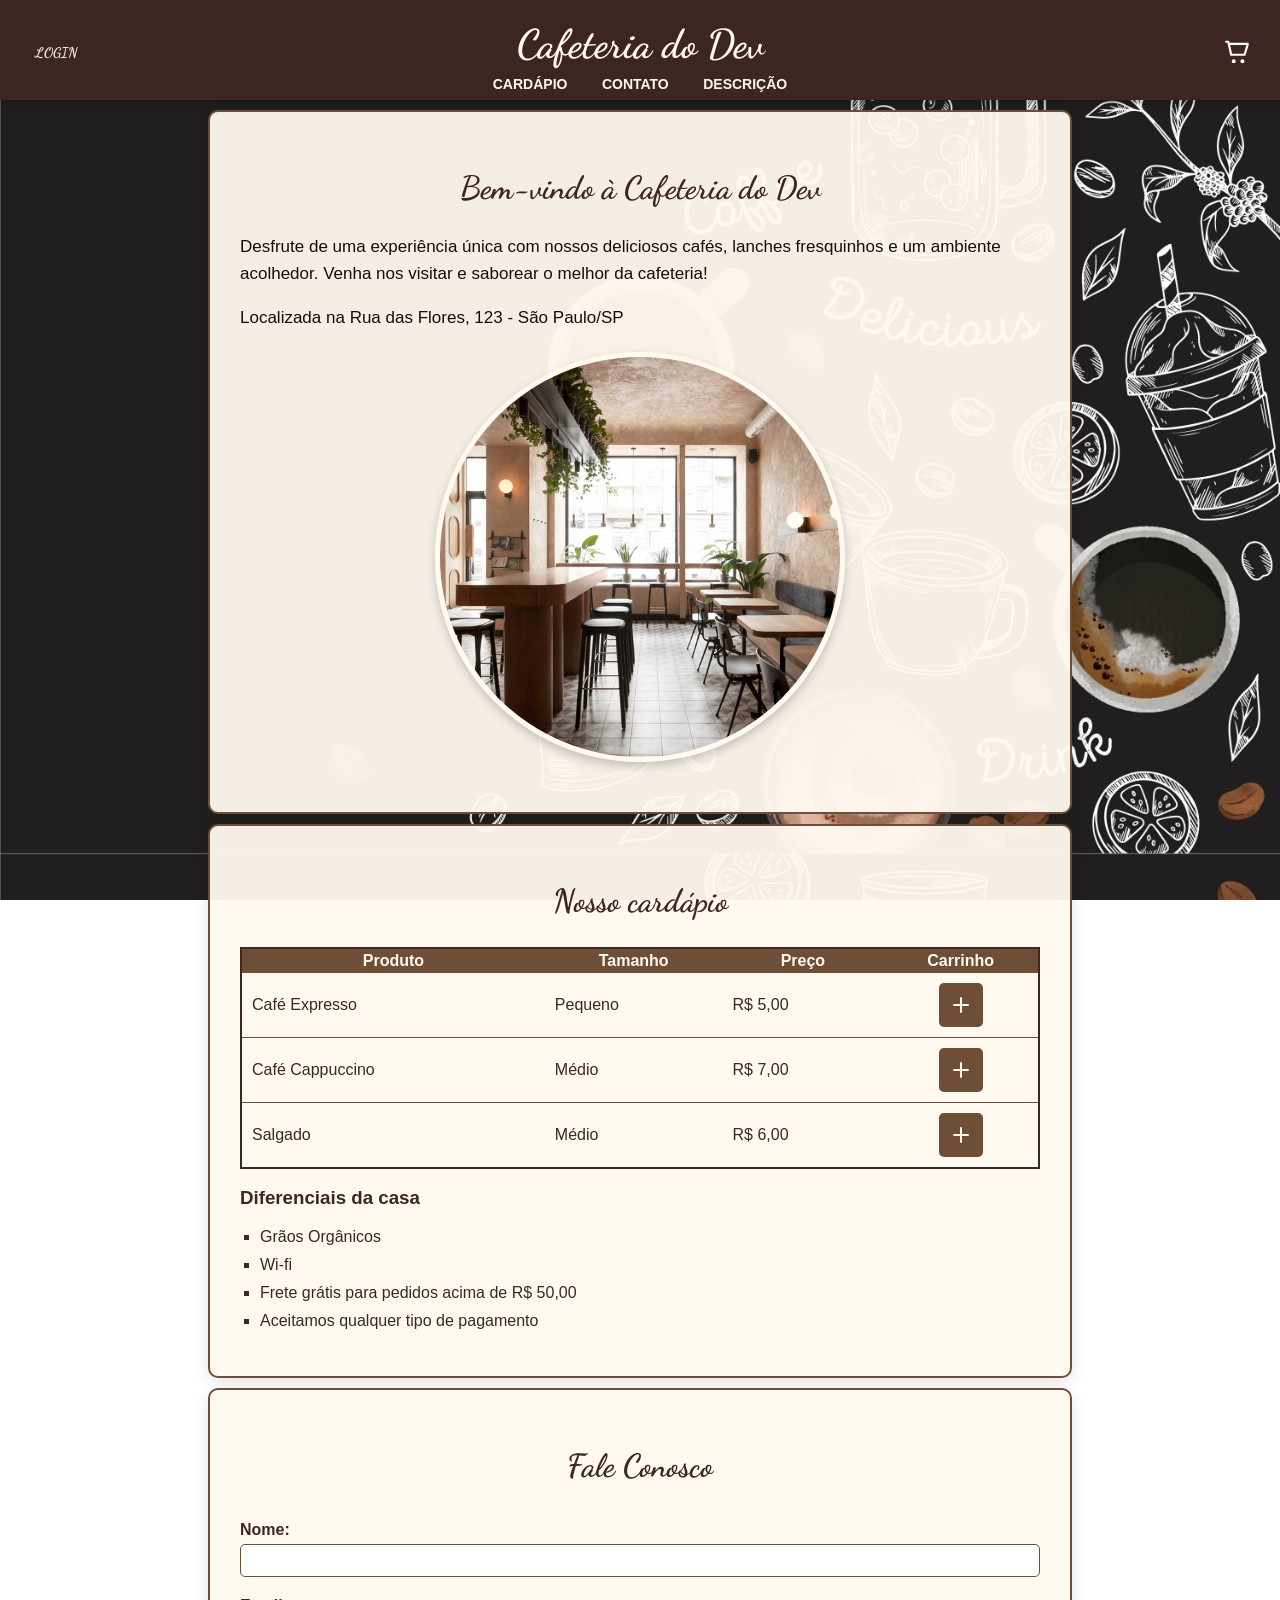
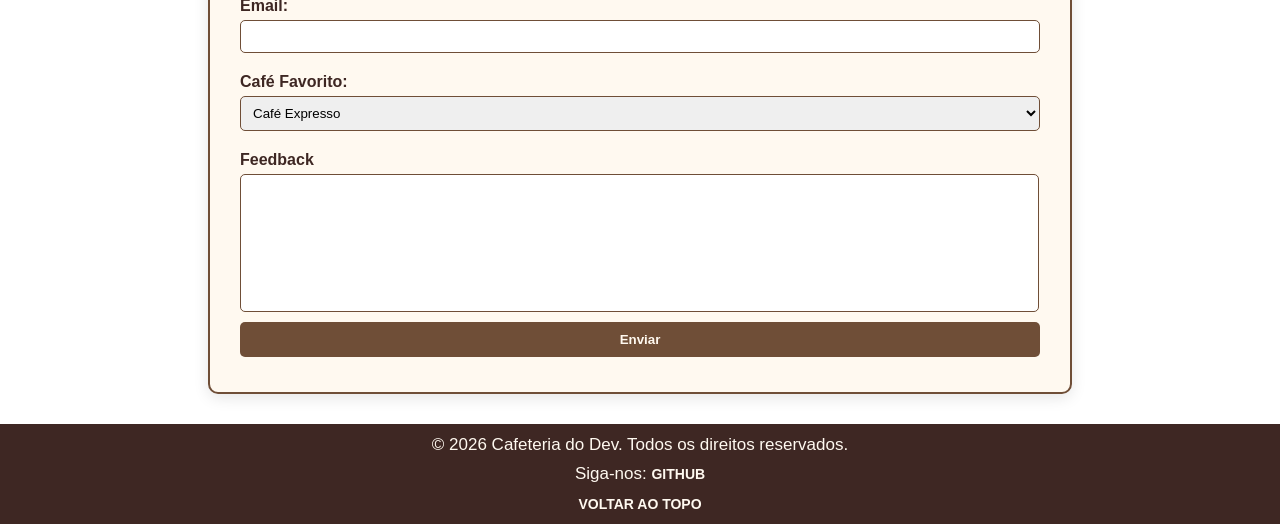
<file: index.html>
<!DOCTYPE html>
<html lang="pt-br">
<head>
    <meta charset="UTF-8">
    <meta name="viewport" content="width=device-width, initial-scale=1.0">
    <link rel="stylesheet" href="style.css">
    <link rel="preconnect" href="https://fonts.googleapis.com">
<link rel="preconnect" href="https://fonts.gstatic.com" crossorigin>
<link href="https://fonts.googleapis.com/css2?family=Dancing+Script:wght@400..700&display=swap" rel="stylesheet">
    <title>Cafeteria</title>
</head>
<body>
    <header>
        <h1>Cafeteria do Dev</h1>
        <h2 class="nome"><a href="#contato">Login</a></h2>
        <button id="open-modal" class="modal-carrinho">
            <svg width="24" height="24" viewBox="0 0 24 24" fill="none" xmlns="http://www.w3.org/2000/svg">
            <path d="M2 2H4L6.6 14H19L22 4H5.5" stroke="currentColor" stroke-width="2" stroke-linecap="round" stroke-linejoin="round"/>
            
            <circle cx="9" cy="20" r="1.8" fill="currentColor"/>
            
            <circle cx="17" cy="20" r="1.8" fill="currentColor"/>
            </svg>
        </button>
        <div class="ancoras">
            <a href="#cardapio">Cardápio</a>
            <a href="#contato">Contato</a>
            <a href="#descricao-cafeteria">Descrição</a>
        </div>
    </header>
    <main>
        <section id="inicio"></section>
        <!-- Modal -->
        <div id="fade" class="hide"></div>
        <div id="modal" class="hide">
            <div class="modal-header">
                <h2>Seu Carrinho</h2>
                <button id="close-modal">Fechar</button>
            </div>
            <div class="modal-body">
                <ul id="itens-carrinho"></ul>
                <p>Total : <span id="preco-total">R$ 0,00</span></p>
            </div>
        </div>

        <section id="descricao-cafeteria">
            <div class="descricao-cafeteria">
                <h2>Bem-vindo à Cafeteria do Dev</h2>
                <p>Desfrute de uma experiência única com nossos deliciosos cafés, lanches fresquinhos e um ambiente acolhedor. Venha nos visitar e saborear o melhor da cafeteria!</p>
                <p>Localizada na Rua das Flores, 123 - São Paulo/SP</p>
                <img src="cafeteria.jpg" alt="Foto da cafeteria">
            </div>
        </section>
        <section id="cardapio">
            <div class="cardapio">
                <h2>Nosso cardápio</h2>
                <table>
                    <tr>
                        <th>Produto</th>
                        <th>Tamanho</th>
                        <th>Preço</th>
                        <th>Carrinho</th>
                    </tr>
                    <tr>
                        <td id="cafe-expresso">Café Expresso</td>
                        <td>Pequeno</td>
                        <td>R$ 5,00</td>
                        <td><button class="adicionar-carrinho">
                            <svg width="24" height="24" viewBox="0 0 24 24" fill="none" xmlns="http://www.w3.org/2000/svg">
                            <path d="M12 5V19M5 12H19" stroke="currentColor" stroke-width="2" stroke-linecap="round" stroke-linejoin="round"/>
                            </svg>
                        </button></td>
                    </tr>
                    <tr>
                        <td id="cafe-cappuccino">Café Cappuccino</td>
                        <td>Médio</td>
                        <td>R$ 7,00</td>
                        <td><button class="adicionar-carrinho">
                            <svg width="24" height="24" viewBox="0 0 24 24" fill="none" xmlns="http://www.w3.org/2000/svg">
                            <path d="M12 5V19M5 12H19" stroke="currentColor" stroke-width="2" stroke-linecap="round" stroke-linejoin="round"/>
                            </svg>
                        </button></td>
                    </tr>
                    <tr>
                        <td id="salgado">Salgado</td>
                        <td>Médio</td>
                        <td>R$ 6,00</td>
                        <td><button class="adicionar-carrinho">
                            <svg width="24" height="24" viewBox="0 0 24 24" fill="none" xmlns="http://www.w3.org/2000/svg">
                            <path d="M12 5V19M5 12H19" stroke="currentColor" stroke-width="2" stroke-linecap="round" stroke-linejoin="round"/>
                            </svg>
                        </button></td>
                    </tr>
                </table>
                <h3>Diferenciais da casa</h3>
                <ul>
                    <li>Grãos Orgânicos</li>
                    <li>Wi-fi</li>
                    <li>Frete grátis para pedidos acima de R$ 50,00</li>
                    <li>Aceitamos qualquer tipo de pagamento</li>
                </ul>
            </div>
        </section>
        <section id="contato">
            <div class="contato">
                <h2>Fale Conosco</h2>
                <form id="form-contato" action="">
                    <label for="nome">Nome:</label>
                    <input type="text" name="nome" id="nome" required>
                    <label for="email">Email:</label>
                    <input type="email" name="email" id="email" required>
                    <label for="fav-cafe">Café Favorito:</label>
                    <select name="fav-cafe" id="fav-cafe">
                        <option value="cafe-expresso">Café Expresso</option>
                        <option value="cafe-cappuccino">Café Cappuccino</option>
                    </select>
                    <label for="feedback">Feedback</label>
                    <textarea name="feedback" id="feedback"></textarea>
                    <button type="submit" id="enviar-btn">Enviar</button>
                </form>
            </div>
        </section>
    </main>
    <footer>
        <p>&copy; 2026 Cafeteria do Dev. Todos os direitos reservados.</p>
        <div>
            <p>Siga-nos:
                <a href="https://github.com/Nixx07" target="_blank">GitHub</a>
            </p>
            <p>
                <a href="#inicio">Voltar ao topo</a>
            </p>
        </div>
    </footer>
    <script src="main.js"></script>
</body>
</html>
</file>
<file: style.css>
:root {
    --bg-gradient: linear-gradient(135deg, #e3ca8f 0%, #ad8657 100%);

    /* Tons principais */
    --cafe-escuro: #3e2723;
    --cafe-medio: #6f4e37;
    --creme-claro: #fff9f0;

    /* Cores de contraste */
    --destaque-ouro: #ffcc33;
    --branco-puro: #ffffff;
    --texto-corpo: #140e0c;
    --bg-card: rgba(62, 39, 35, 0.1);
}

html {
    scroll-behavior: smooth;
}
section{
    scroll-margin-top: 120px;
}

body {
    background-image: url(wallpaper.jpg);
    background-size: 100%;
    background-repeat: repeat-y;
    background-attachment: fixed;
    color: var(--cafe-escuro);
    font-family: Arial, Helvetica, sans-serif;
    margin: 0;
}

/*Header*/
header {
    position: sticky;
    top: 0;
    z-index: 5;
    background-color: var(--cafe-escuro);
    opacity: 99.7%;
    width: 100%;
    height: 60px;
    padding: 20px 0; 
    text-align: center;
    box-shadow: 0 2px 10px rgba(0,0,0,0.3);
}

header h1 {
    display: inline-block;
    font-family: "Dancing Script", cursive;
    font-weight: 700;
    color: var(--creme-claro);
    margin: 0 0 -5px 0;
    font-size: 2.5rem;
    padding-bottom: 12px;
}

header h2.nome {
    position: absolute;
    top: 50%;
    left: 20px;
    transform: translateY(-50%);
    font-family: "Dancing Script", cursive;
    font-weight: 700;
    color: var(--destaque-ouro);
    font-size: 1.2rem;
    margin: 0;
}

.modal-carrinho{
    position: absolute;
    top: 50%;
    right: 30px;
    transform: translateY(-40%);
    background-color: transparent;
    border: none;
    cursor: pointer;
    padding: 0;
    display: flex;
    align-items: center;
    justify-content: center;
}
.modal-carrinho svg {
    width: 26px;
    height: 26px;
    color: #fff;
}
.modal-carrinho svg:hover{
    color: var(--destaque-ouro);
}
/*Textos*/
h2 {
    font-family: "Dancing Script", cursive;
    font-weight: 700;
    color: var(--cafe-escuro);
    font-size: 2rem;
    text-align: center;
}

p {
    font-size: 17px;
    line-height: 1.6;
    color: var(--texto-corpo);
}

a {
    color: var(--creme-claro);
    text-decoration: none;
    margin: 0 15px;
    font-weight: bold;
    text-transform: uppercase;
    font-size: 14px;
    transition: 0.3s;
}

a:hover {
    color: var(--destaque-ouro);
}

/*Div's*/
.descricao-cafeteria, .cardapio, .contato {
    background-color: rgba(255, 249, 240, 0.952);
    max-width: 800px;
    padding: 30px;
    border: 2px solid var(--cafe-medio);
    border-radius: 10px;
    margin: 10px auto;
    box-shadow: 0 4px 15px rgba(0,0,0,0.1);
    
}

.descricao-cafeteria img {
    display: block;
    width: 100%;
    max-width: 400px;
    height: 400px;
    object-fit: cover;
    margin: 20px auto;
    border-radius: 50%;
    border: 5px solid var(--creme-claro);
    box-shadow: 0 4px 10px rgba(0,0,0,0.2);
}

/*Table*/

table {
    width: 100%;
    border: solid var(--cafe-escuro) 2px;
    border-collapse: collapse;
}

table th {
    background-color: var(--cafe-medio);
    color: var(--creme-claro);
    padding: 3px;
}

table td {
    padding: 10px;
    border-bottom: 1px solid var(--cafe-medio);
}

table tr {
    background-color: var(--creme-claro);
}

/*List*/
ul {
    list-style-type: square;
    padding-left: 20px;
}

ul li {
    margin: 10px 0;
}

/*FormS*/
form {
    display: flex;
    flex-direction: column;
    max-width: 100%;
    margin: 5px auto;
}

form label {
    margin: 10px 0 5px;
    font-weight: bold;
}

form input, form select, form textarea {
    padding: 8px;
    border: 1px solid var(--cafe-medio);
    border-radius: 5px;
    margin-bottom: 10px;
}

form textarea{
    resize: none;

    width: 97.6%;
    height: 120px;
}

form option {
    background-color: var(--creme-claro);
    color: var(--cafe-escuro);
}

/*Buttons*/
button{
    padding: 10px;
    background-color: var(--cafe-medio);
    color: var(--creme-claro);
    border: none;
    border-radius: 5px;
    cursor: pointer;
    font-weight: bold;
    transition: 0.3s;
}

button:hover {
    background-color: var(--cafe-escuro);
}

.adicionar-carrinho{
    display: flex;
    margin: auto;
}

/*Footer*/

footer{
    background-color: var(--cafe-escuro);
    text-align: center;
    padding: 5px 0;
    margin-top: 30px;
}

footer p, footer a{
    margin: 2px 0;
    color: var(--creme-claro);
}

/*Modais*/

#fade, #modal{
    transition: 0.5s;
    opacity: 1;
    pointer-events: all;
}

#fade{
    position: fixed;
    top: 0;
    left: 0;
    width: 100%;
    height: 100%;
    background-color: rgba(0, 0, 0, 0.6);
    z-index: 5;
}

#modal{
    position: fixed;
    left: 50%;
    top: 50%;
    transform: translate(-50%, -50%);
    background-color: var(--creme-claro);
    border: solid var(--cafe-escuro);
    border-radius: 1.2rem;
    z-index: 10;
    padding: 1.2rem;
    width: 500px;
    max-width: 90%;
}

.modal-header{
    display: flex;
    justify-content: space-between;
    align-items: center;
    border-bottom: 1px solid #ccc;
    margin-bottom: 1rem;
    padding-bottom: 1rem;
}

.modal-body p {
    margin-bottom: 1rem;
}

#modal.hide, #fade.hide{
    opacity: 0;
    pointer-events: none;
}

#modal.hide {
    top: 0;
}

/*Responsividade*/
@media (max-width: 900px) {
    .descricao-cafeteria, .cardapio, .contato {
        max-width: 95%;
        padding: 15px;
        margin: 10px;
    }
    header h1 {
        font-size: 1.8rem;
    }
    .cardapio{
        overflow-x: auto;
    }
}
</file>
